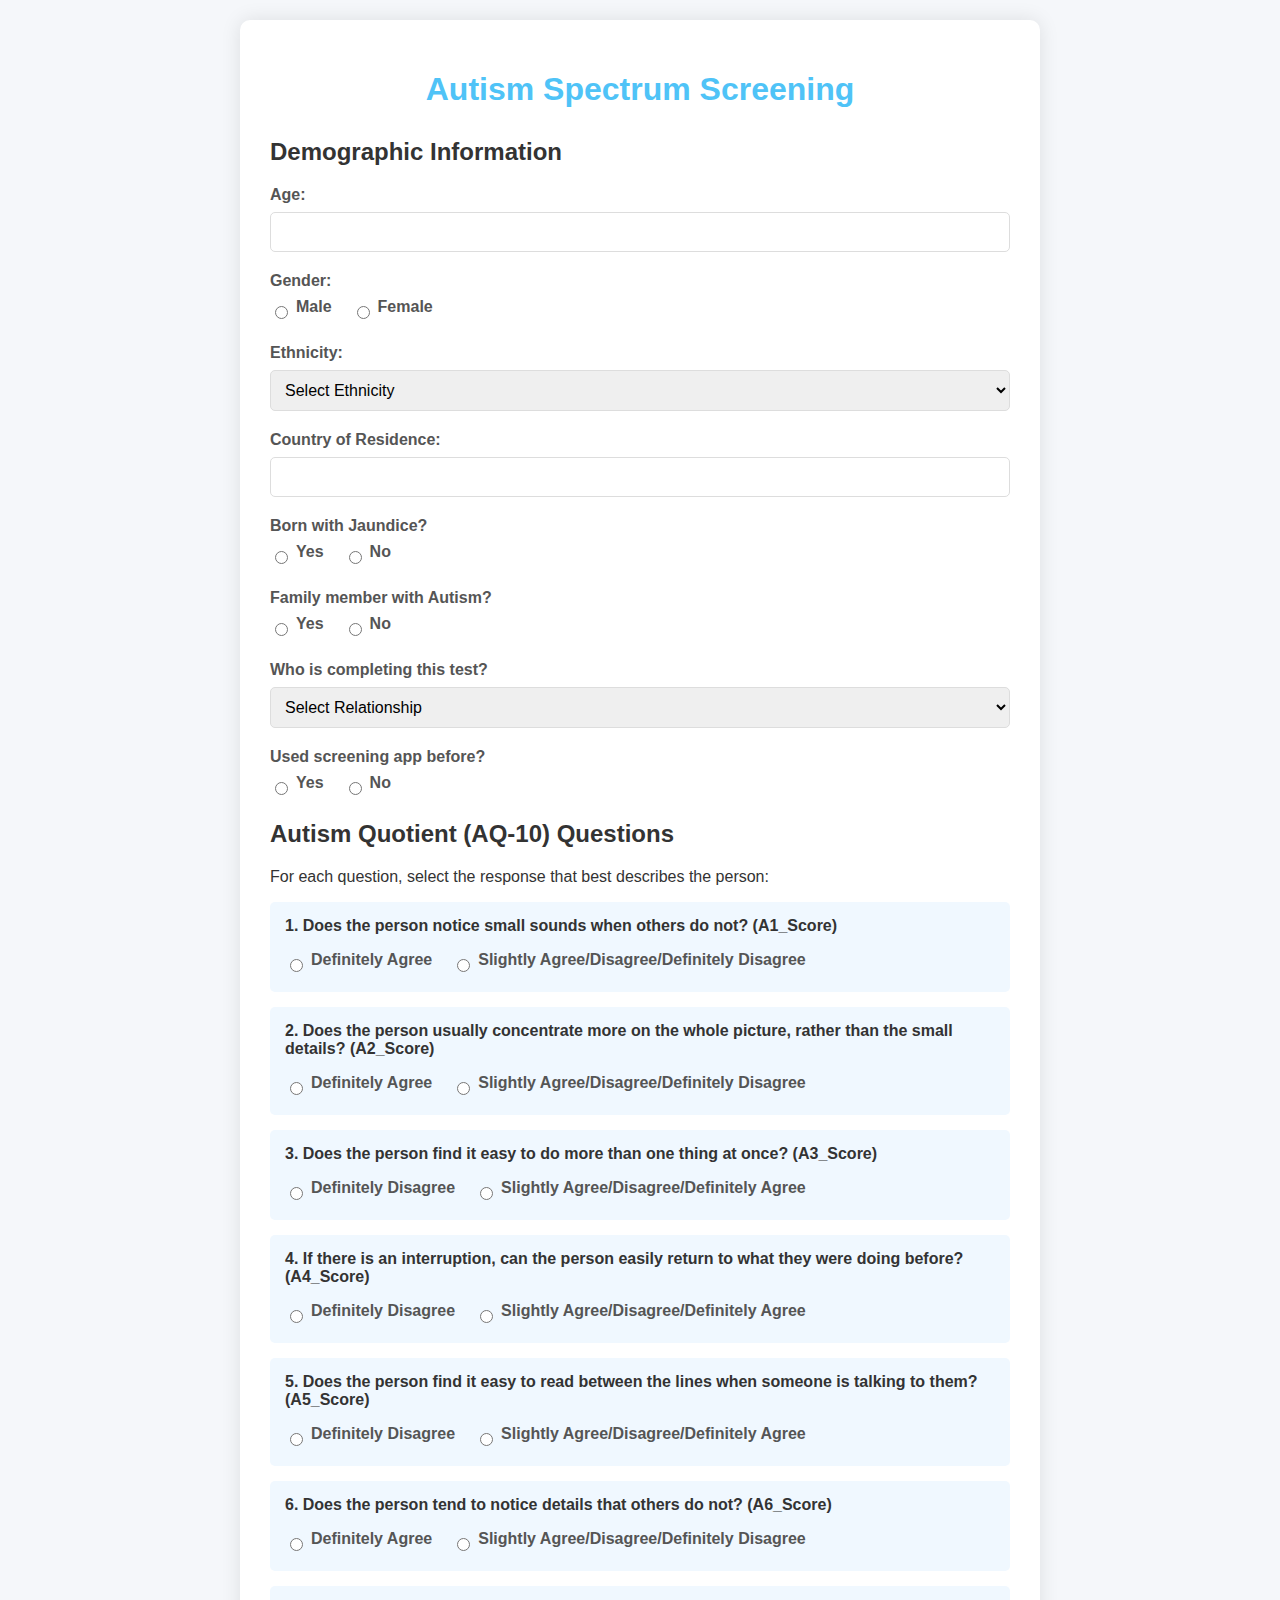
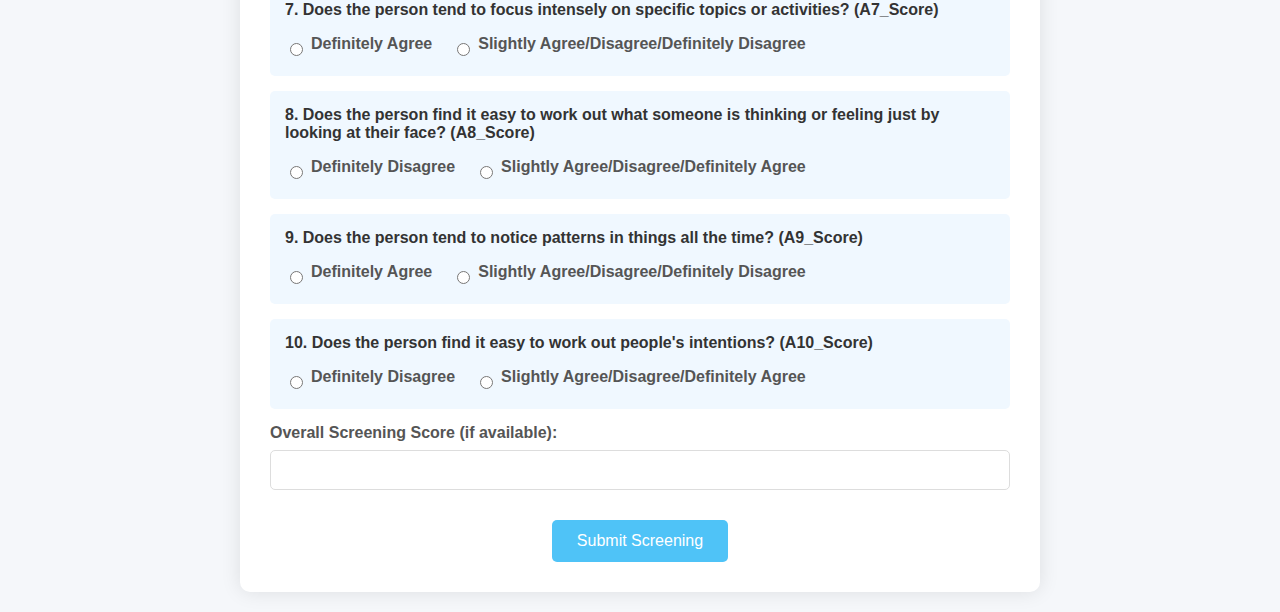
<file: index.html>
<!DOCTYPE html>
<html lang="en">
<head>
    <meta charset="UTF-8">
    <meta name="viewport" content="width=device-width, initial-scale=1.0">
    <title>Autism Screening Tool</title>
    <style>
        * {
            box-sizing: border-box;
            font-family: 'Arial', sans-serif;
        }
        body {
            background-color: #f5f7fa;
            margin: 0;
            padding: 20px;
            color: #333;
        }
        .container {
            max-width: 800px;
            margin: 0 auto;
            background: white;
            padding: 30px;
            border-radius: 10px;
            box-shadow: 0 0 20px rgba(0, 0, 0, 0.1);
        }
        h1 {
            color: #4fc3f7;
            text-align: center;
            margin-bottom: 30px;
        }
        .form-group {
            margin-bottom: 20px;
        }
        label {
            display: block;
            margin-bottom: 8px;
            font-weight: bold;
            color: #555;
        }
        select, input[type="number"], input[type="text"] {
            width: 100%;
            padding: 10px;
            border: 1px solid #ddd;
            border-radius: 5px;
            font-size: 16px;
        }
        .radio-group {
            display: flex;
            gap: 20px;
        }
        .radio-option {
            display: flex;
            align-items: center;
        }
        .radio-option input {
            margin-right: 8px;
        }
        .question {
            background-color: #f0f8ff;
            padding: 15px;
            border-radius: 5px;
            margin-bottom: 15px;
        }
        .question p {
            font-weight: bold;
            margin-top: 0;
        }
        button {
            background-color: #4fc3f7;
            color: white;
            border: none;
            padding: 12px 25px;
            font-size: 16px;
            border-radius: 5px;
            cursor: pointer;
            display: block;
            margin: 30px auto 0;
            transition: background-color 0.3s;
        }
        button:hover {
            background-color: #3da8d8;
        }
        @media (max-width: 600px) {
            .container {
                padding: 15px;
            }
            .radio-group {
                flex-direction: column;
                gap: 10px;
            }
        }
    </style>
</head>
<body>
    <div class="container">
        <h1>Autism Spectrum Screening</h1>
        <form action="/predict" method="POST">
            
            <!-- Demographic Information -->
            <div class="form-group">
                <h2>Demographic Information</h2>
                <div class="form-group">
                    <label for="age">Age:</label>
                    <input type="number" id="age" name="age" min="1" max="120" required>
                </div>
                
                <div class="form-group">
                    <label>Gender:</label>
                    <div class="radio-group">
                        <div class="radio-option">
                            <input type="radio" id="male" name="gender" value="1" required>
                            <label for="male">Male</label>
                        </div>
                        <div class="radio-option">
                            <input type="radio" id="female" name="gender" value="0">
                            <label for="female">Female</label>
                        </div>
                    </div>
                </div>
                
                <div class="form-group">
                    <label for="ethnicity">Ethnicity:</label>
                    <select id="ethnicity" name="ethnicity" required>
                        <option value="">Select Ethnicity</option>
                        <option value="White-European">White-European</option>
                        <option value="Latino">Latino</option>
                        <option value="Asian">Asian</option>
                        <option value="Black">Black</option>
                        <option value="Middle Eastern">Middle Eastern</option>
                        <option value="Others">Others</option>
                    </select>
                </div>
                
                <div class="form-group">
                    <label for="contry_of_res">Country of Residence:</label>
                    <input type="text" id="contry_of_res" name="contry_of_res" required>
                </div>
                
                <div class="form-group">
                    <label>Born with Jaundice?</label>
                    <div class="radio-group">
                        <div class="radio-option">
                            <input type="radio" id="jaundice_yes" name="jaundice" value="1" required>
                            <label for="jaundice_yes">Yes</label>
                        </div>
                        <div class="radio-option">
                            <input type="radio" id="jaundice_no" name="jaundice" value="0">
                            <label for="jaundice_no">No</label>
                        </div>
                    </div>
                </div>
                
                <div class="form-group">
                    <label>Family member with Autism?</label>
                    <div class="radio-group">
                        <div class="radio-option">
                            <input type="radio" id="austim_yes" name="austim" value="1" required>
                            <label for="austim_yes">Yes</label>
                        </div>
                        <div class="radio-option">
                            <input type="radio" id="austim_no" name="austim" value="0">
                            <label for="austim_no">No</label>
                        </div>
                    </div>
                </div>
                
                <div class="form-group">
                    <label for="relation">Who is completing this test?</label>
                    <select id="relation" name="relation" required>
                        <option value="">Select Relationship</option>
                        <option value="Parent">Parent</option>
                        <option value="Relative">Relative</option>
                        <option value="Self">Self</option>
                        <option value="Health care professional">Health care professional</option>
                        <option value="Others">Others</option>
                    </select>
                </div>
                
                <div class="form-group">
                    <label>Used screening app before?</label>
                    <div class="radio-group">
                        <div class="radio-option">
                            <input type="radio" id="app_yes" name="used_app_before" value="1" required>
                            <label for="app_yes">Yes</label>
                        </div>
                        <div class="radio-option">
                            <input type="radio" id="app_no" name="used_app_before" value="0">
                            <label for="app_no">No</label>
                        </div>
                    </div>
                </div>
            </div>
            
            <!-- AQ-10 Questions -->
            <div class="form-group">
                <h2>Autism Quotient (AQ-10) Questions</h2>
                <p>For each question, select the response that best describes the person:</p>
                
                <!-- Question 1 -->
                <div class="question">
                    <p>1. Does the person notice small sounds when others do not? (A1_Score)</p>
                    <div class="radio-group">
                        <div class="radio-option">
                            <input type="radio" id="a1_1" name="A1_Score" value="1" required>
                            <label for="a1_1">Definitely Agree</label>
                        </div>
                        <div class="radio-option">
                            <input type="radio" id="a1_0" name="A1_Score" value="0">
                            <label for="a1_0">Slightly Agree/Disagree/Definitely Disagree</label>
                        </div>
                    </div>
                </div>
                
                <!-- Question 2 -->
                <div class="question">
                    <p>2. Does the person usually concentrate more on the whole picture, rather than the small details? (A2_Score)</p>
                    <div class="radio-group">
                        <div class="radio-option">
                            <input type="radio" id="a2_1" name="A2_Score" value="1" required>
                            <label for="a2_1">Definitely Agree</label>
                        </div>
                        <div class="radio-option">
                            <input type="radio" id="a2_0" name="A2_Score" value="0">
                            <label for="a2_0">Slightly Agree/Disagree/Definitely Disagree</label>
                        </div>
                    </div>
                </div>
                
                <!-- Question 3 -->
                <div class="question">
                    <p>3. Does the person find it easy to do more than one thing at once? (A3_Score)</p>
                    <div class="radio-group">
                        <div class="radio-option">
                            <input type="radio" id="a3_1" name="A3_Score" value="1" required>
                            <label for="a3_1">Definitely Disagree</label>
                        </div>
                        <div class="radio-option">
                            <input type="radio" id="a3_0" name="A3_Score" value="0">
                            <label for="a3_0">Slightly Agree/Disagree/Definitely Agree</label>
                        </div>
                    </div>
                </div>
                
                <!-- Question 4 -->
                <div class="question">
                    <p>4. If there is an interruption, can the person easily return to what they were doing before? (A4_Score)</p>
                    <div class="radio-group">
                        <div class="radio-option">
                            <input type="radio" id="a4_1" name="A4_Score" value="1" required>
                            <label for="a4_1">Definitely Disagree</label>
                        </div>
                        <div class="radio-option">
                            <input type="radio" id="a4_0" name="A4_Score" value="0">
                            <label for="a4_0">Slightly Agree/Disagree/Definitely Agree</label>
                        </div>
                    </div>
                </div>
                
                <!-- Question 5 -->
                <div class="question">
                    <p>5. Does the person find it easy to read between the lines when someone is talking to them? (A5_Score)</p>
                    <div class="radio-group">
                        <div class="radio-option">
                            <input type="radio" id="a5_1" name="A5_Score" value="1" required>
                            <label for="a5_1">Definitely Disagree</label>
                        </div>
                        <div class="radio-option">
                            <input type="radio" id="a5_0" name="A5_Score" value="0">
                            <label for="a5_0">Slightly Agree/Disagree/Definitely Agree</label>
                        </div>
                    </div>
                </div>
                
                <!-- Question 6 -->
                <div class="question">
                    <p>6. Does the person tend to notice details that others do not? (A6_Score)</p>
                    <div class="radio-group">
                        <div class="radio-option">
                            <input type="radio" id="a6_1" name="A6_Score" value="1" required>
                            <label for="a6_1">Definitely Agree</label>
                        </div>
                        <div class="radio-option">
                            <input type="radio" id="a6_0" name="A6_Score" value="0">
                            <label for="a6_0">Slightly Agree/Disagree/Definitely Disagree</label>
                        </div>
                    </div>
                </div>
                
                <!-- Question 7 -->
                <div class="question">
                    <p>7. Does the person tend to focus intensely on specific topics or activities? (A7_Score)</p>
                    <div class="radio-group">
                        <div class="radio-option">
                            <input type="radio" id="a7_1" name="A7_Score" value="1" required>
                            <label for="a7_1">Definitely Agree</label>
                        </div>
                        <div class="radio-option">
                            <input type="radio" id="a7_0" name="A7_Score" value="0">
                            <label for="a7_0">Slightly Agree/Disagree/Definitely Disagree</label>
                        </div>
                    </div>
                </div>
                
                <!-- Question 8 -->
                <div class="question">
                    <p>8. Does the person find it easy to work out what someone is thinking or feeling just by looking at their face? (A8_Score)</p>
                    <div class="radio-group">
                        <div class="radio-option">
                            <input type="radio" id="a8_1" name="A8_Score" value="1" required>
                            <label for="a8_1">Definitely Disagree</label>
                        </div>
                        <div class="radio-option">
                            <input type="radio" id="a8_0" name="A8_Score" value="0">
                            <label for="a8_0">Slightly Agree/Disagree/Definitely Agree</label>
                        </div>
                    </div>
                </div>
                
                <!-- Question 9 -->
                <div class="question">
                    <p>9. Does the person tend to notice patterns in things all the time? (A9_Score)</p>
                    <div class="radio-group">
                        <div class="radio-option">
                            <input type="radio" id="a9_1" name="A9_Score" value="1" required>
                            <label for="a9_1">Definitely Agree</label>
                        </div>
                        <div class="radio-option">
                            <input type="radio" id="a9_0" name="A9_Score" value="0">
                            <label for="a9_0">Slightly Agree/Disagree/Definitely Disagree</label>
                        </div>
                    </div>
                </div>
                
                <!-- Question 10 -->
                <div class="question">
                    <p>10. Does the person find it easy to work out people's intentions? (A10_Score)</p>
                    <div class="radio-group">
                        <div class="radio-option">
                            <input type="radio" id="a10_1" name="A10_Score" value="1" required>
                            <label for="a10_1">Definitely Disagree</label>
                        </div>
                        <div class="radio-option">
                            <input type="radio" id="a10_0" name="A10_Score" value="0">
                            <label for="a10_0">Slightly Agree/Disagree/Definitely Agree</label>
                        </div>
                    </div>
                </div>
                
                <div class="form-group">
                    <label for="result">Overall Screening Score (if available):</label>
                    <input type="number" id="result" name="result" min="0" max="10">
                </div>
            </div>
            
            <button type="submit">Submit Screening</button>
        </form>
    </div>
</body>
</html>
</file>
